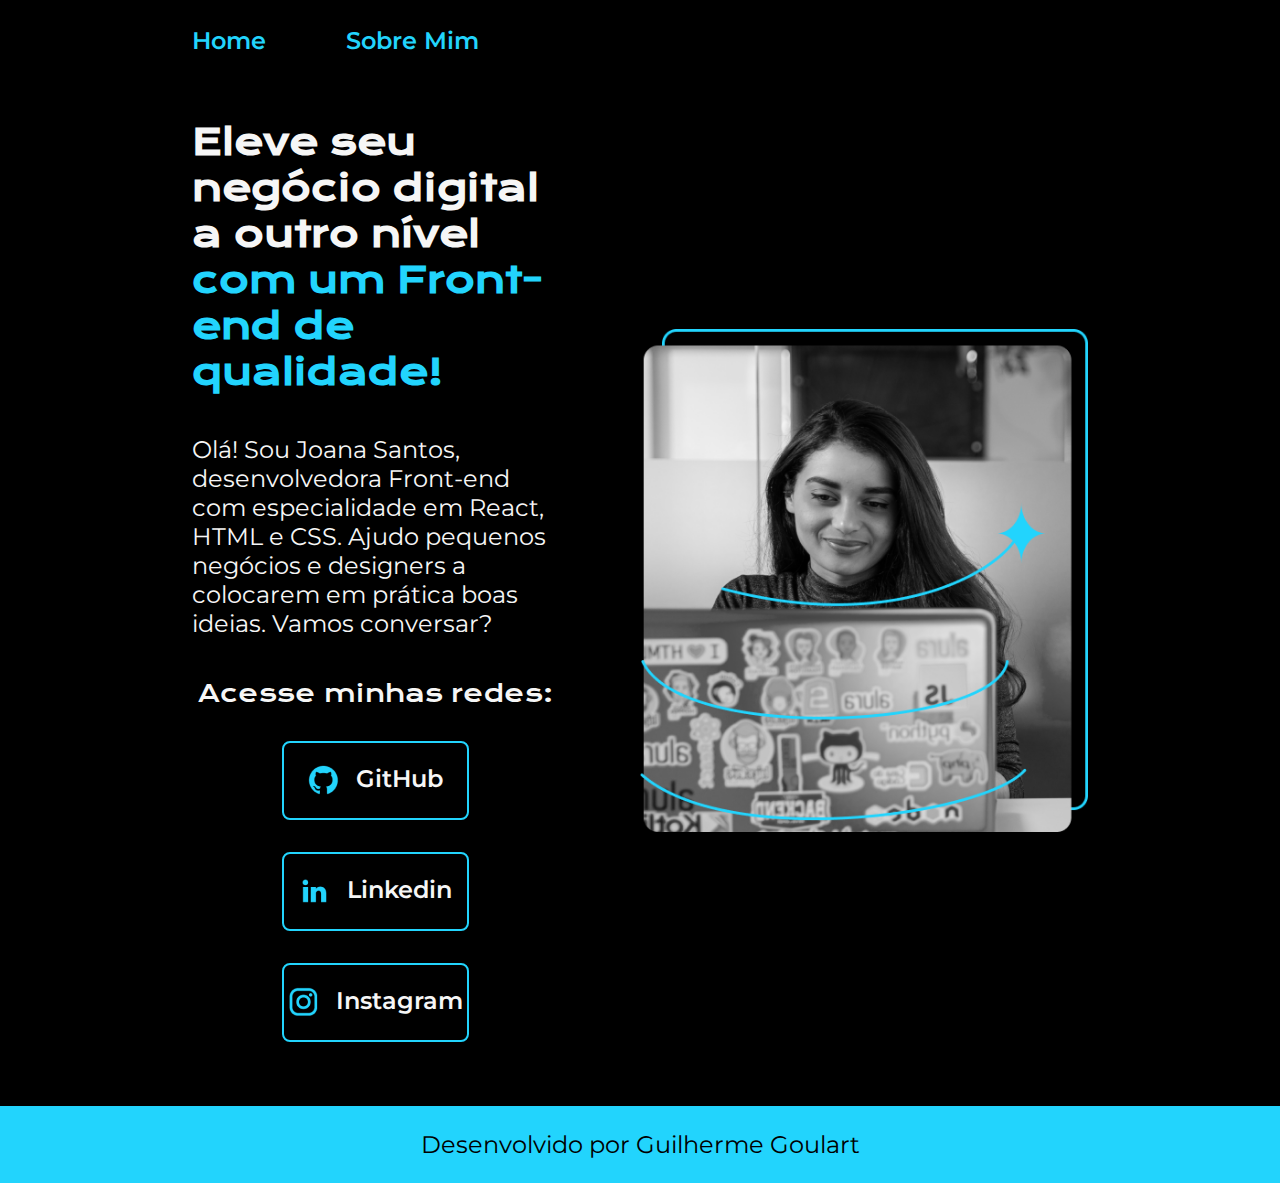
<file: index.html>
<!DOCTYPE html>
<html lang="pt-br">

<head>
    <meta charset="UTF-8">
    <meta http-equiv="X-UA-Compatible" content="IE=edge">
    <meta name="viewport" content="width=device-width, initial-scale=1.0">
    <link rel="stylesheet" href="./styles/style.css">
    <title>Portfolio</title>
</head>

<body>
    <header class="cabecalho">
        <nav class="cabecalho__menu">
            <a class="cabecalho__menu__link" href="./index.html">Home</a>
            <a class="cabecalho__menu__link" href="./about.html">Sobre Mim</a>
        </nav>
    </header>

    <main class="apresentacao">
        <section class="apresentacao__conteudo">
            <h1 class="apresentacao__conteudo__titulo">Eleve seu negócio digital a outro nível
                <strong class="titulo-destaque"> com um Front-end de qualidade!</strong>
            </h1>

            <p class="apresentacao__conteudo__texto">
                Olá! Sou Joana Santos, desenvolvedora Front-end com especialidade em React, HTML e CSS. Ajudo pequenos
                negócios e designers a colocarem em prática boas ideias. Vamos conversar?
            </p>

            <div class="apresentacao__links">
                <h2 class="apresentacao__links__subtitulo">Acesse minhas redes:</h2>

                <a class="apresentacao__links__navegacao" href="https://github.com/guilhermegoulart">
                    <img src="./assets/github.png" alt="Logo do GitHub">
                    GitHub
                </a>
                <a class="apresentacao__links__navegacao" href="https://www.linkedin.com/in/guilhermegoulartmagela/">
                    <img src="./assets/linkedin.png" alt="Logo do Linkedin">
                    Linkedin
                </a>
                <a class="apresentacao__links__navegacao" href="https://www.instagram.com/guilherme_goulart.m/">
                    <img src="./assets/instagram.png" alt="Logo do Instagram">
                    Instagram
                </a>
            </div>
        </section>

        <img class="apresentacao__imagem" src="./assets/Imagem.png" alt="Foto da Joana Santos Programando">
    </main>

    <footer class="rodape">
        <p>Desenvolvido por Guilherme Goulart</p>
    </footer>
</body>

</html>
</file>
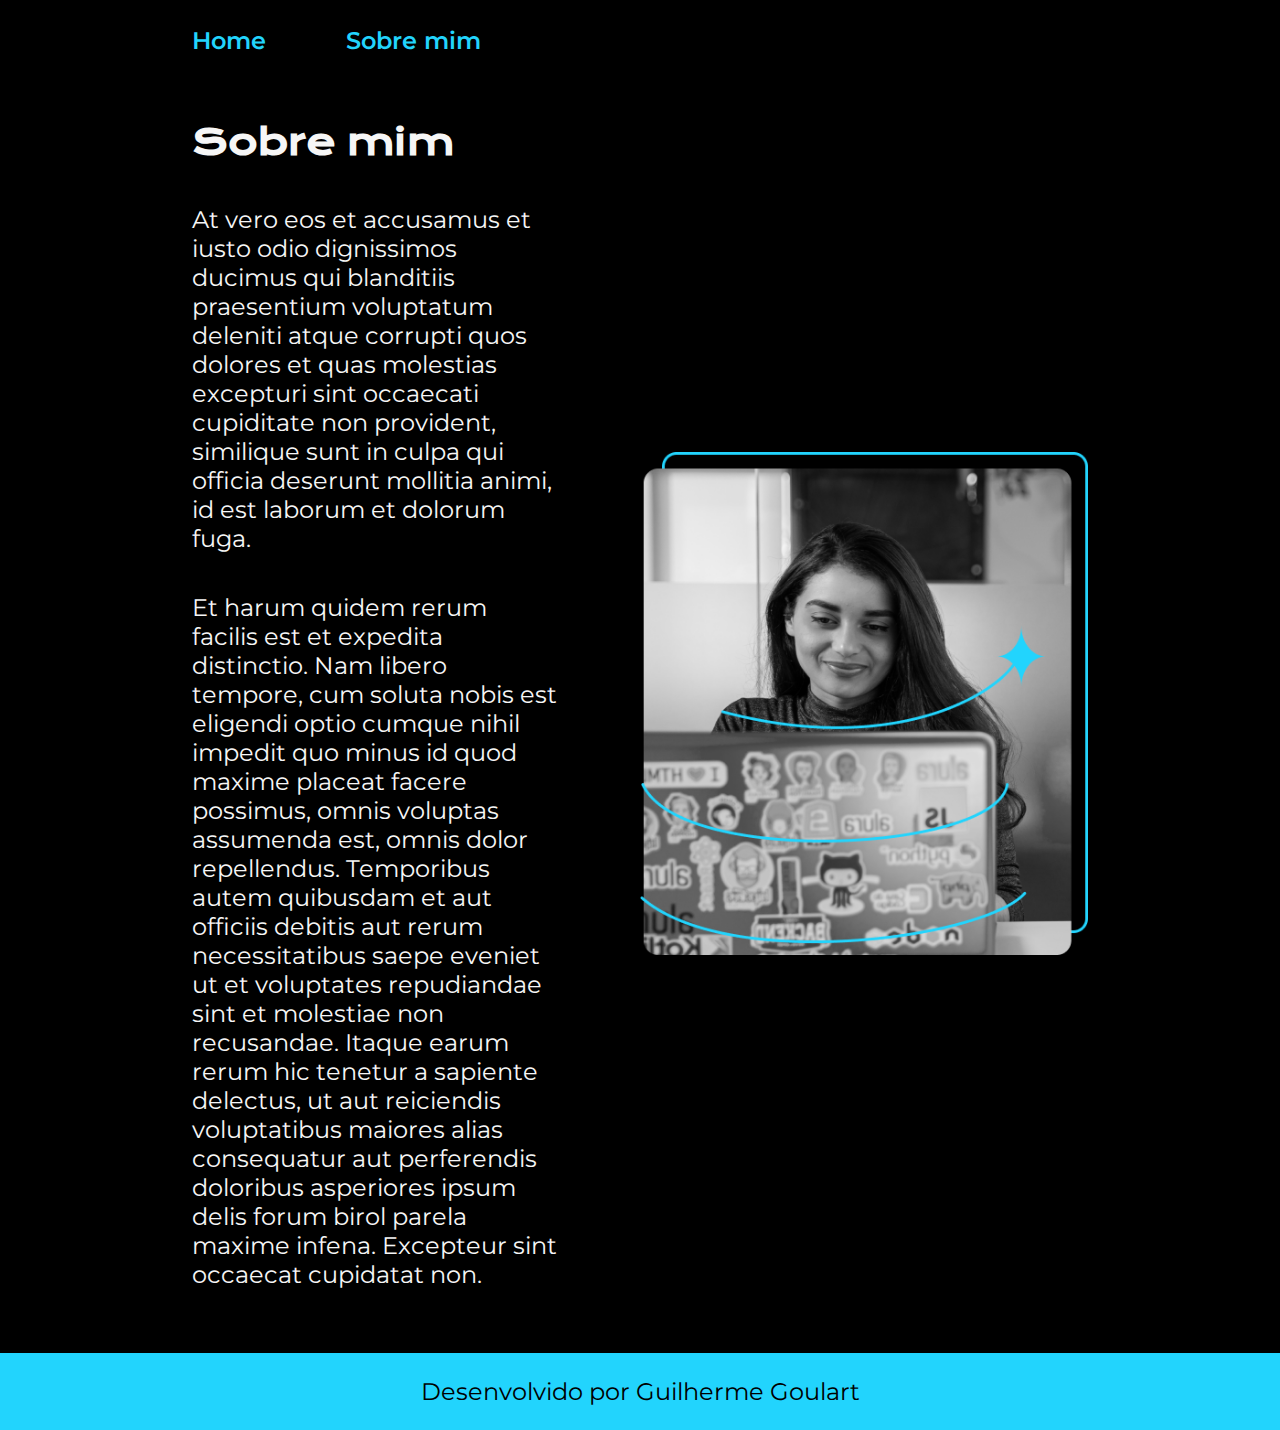
<file: about.html>
<!DOCTYPE html>
<html lang="pt-br">

<head>
    <meta charset="UTF-8">
    <meta http-equiv="X-UA-Compatible" content="IE=edge">
    <meta name="viewport" content="width=device-width, initial-scale=1.0">
    <link rel="stylesheet" href="./styles/style.css">
    <title>Sobre mim</title>
</head>

<body>
    <header class="cabecalho">
        <nav class="cabecalho__menu">
            <a class="cabecalho__menu__link" href="./index.html">Home</a>
            <a class="cabecalho__menu__link" href="./about.html">Sobre mim</a>
        </nav>
    </header>

    <main class="apresentacao">
        <section class="apresentacao__conteudo">
            <h1 class="apresentacao__conteudo__titulo">Sobre mim</h1>

            <p class="apresentacao__conteudo__texto">At vero eos et accusamus et iusto odio dignissimos ducimus qui
                blanditiis praesentium voluptatum
                deleniti atque corrupti quos dolores et quas molestias excepturi sint occaecati cupiditate non
                provident, similique sunt in culpa qui officia deserunt mollitia animi, id est laborum et dolorum fuga.
            </p>

            <p class="apresentacao__conteudo__texto">Et harum quidem rerum facilis est et expedita distinctio. Nam
                libero tempore, cum soluta nobis
                est
                eligendi optio cumque nihil impedit quo minus id quod maxime placeat facere possimus, omnis voluptas
                assumenda est, omnis dolor repellendus. Temporibus autem quibusdam et aut officiis debitis aut rerum
                necessitatibus saepe eveniet ut et voluptates repudiandae sint et molestiae non recusandae. Itaque earum
                rerum hic tenetur a sapiente delectus, ut aut reiciendis voluptatibus maiores alias consequatur aut
                perferendis doloribus asperiores ipsum delis forum birol parela maxime infena. Excepteur sint occaecat
                cupidatat non.</p>
        </section>
        <img class="apresentacao__imagem" src="./assets/Imagem.png" alt="Foto da Joana Santos Programando">
    </main>

    <footer class="rodape">
        <p>Desenvolvido por Guilherme Goulart</p>
    </footer>
</body>

</html>
</file>
<file: styles/style.css>
@import url("https://fonts.googleapis.com/css2?family=Krona+One&family=Montserrat:wght@400;600&display=swap");

:root {
  --cor-primaria: #000000;
  --cor-secundaria: #f6f6f6;
  --cor-terciaria: #22d4fd;
  --cor-hover: #272727;

  --fonte-primaria: "Krona One", sans-serif;
  --fonte-secundaria: "Montserrat", sans-serif;
}

* {
  margin: 0;
  padding: 0;
}

body {
  background-color: var(--cor-primaria);
  box-sizing: border-box;
  color: var(--cor-secundaria);
}

.cabecalho {
  padding: 2% 0 0 15%;
}

.cabecalho__menu {
  display: flex;
  gap: 80px;
}

.cabecalho__menu__link {
  text-decoration: none;
  font-family: var(--fonte-secundaria);
  font-weight: 600;
  font-size: 1.5rem;
  color: var(--cor-terciaria);
}

.apresentacao {
  padding: 5% 15%;
  display: flex;
  align-items: center;
  gap: 82px;
}

.apresentacao__conteudo {
  width: 50%;
  display: flex;
  flex-direction: column;
  justify-content: center;
  gap: 40px;
}

.apresentacao__conteudo__titulo {
  font-size: 2.25rem;
  font-family: var(--fonte-primaria);
}

.titulo-destaque {
  color: var(--cor-terciaria);
}

.apresentacao__conteudo__texto {
  font-size: 1.5rem;
  font-family: var(--fonte-secundaria);
}

.apresentacao__links {
  display: flex;
  flex-direction: column;
  justify-items: space-between;
  align-items: center;
  gap: 32px;
}

.apresentacao__links__subtitulo {
  font-family: var(--fonte-primaria);
  font-weight: 400;
  font-size: 1.5rem;
}

.apresentacao__links__navegacao {
  display: flex;
  justify-content: center;
  gap: 16px;

  width: 50%;
  text-align: center;
  border: 2px solid var(--cor-terciaria);
  border-radius: 8px;

  font-family: var(--fonte-secundaria);
  font-weight: 600;
  font-size: 1.5rem;

  padding: 21.5px 0px;
  text-decoration: none;
  color: var(--cor-secundaria);
}

.apresentacao__links__navegacao:hover {
  background-color: var(--cor-hover);
}

.apresentacao__imagem {
  width: 50%;
}

.rodape {
  text-align: center;

  font-family: var(--fonte-secundaria);
  font-weight: 400;
  font-size: 1.5rem;

  padding: 24px;
  color: var(--cor-primaria);
  background-color: var(--cor-terciaria);
}

@media (max-width: 1220px) {
  .cabecalho {
    padding: 10%;
  }

  .cabecalho__menu {
    justify-content: center;
  }

  .apresentacao {
    flex-direction: column-reverse;
    padding: 5%;
  }

  .apresentacao__conteudo {
    width: auto;
  }
}
</file>
